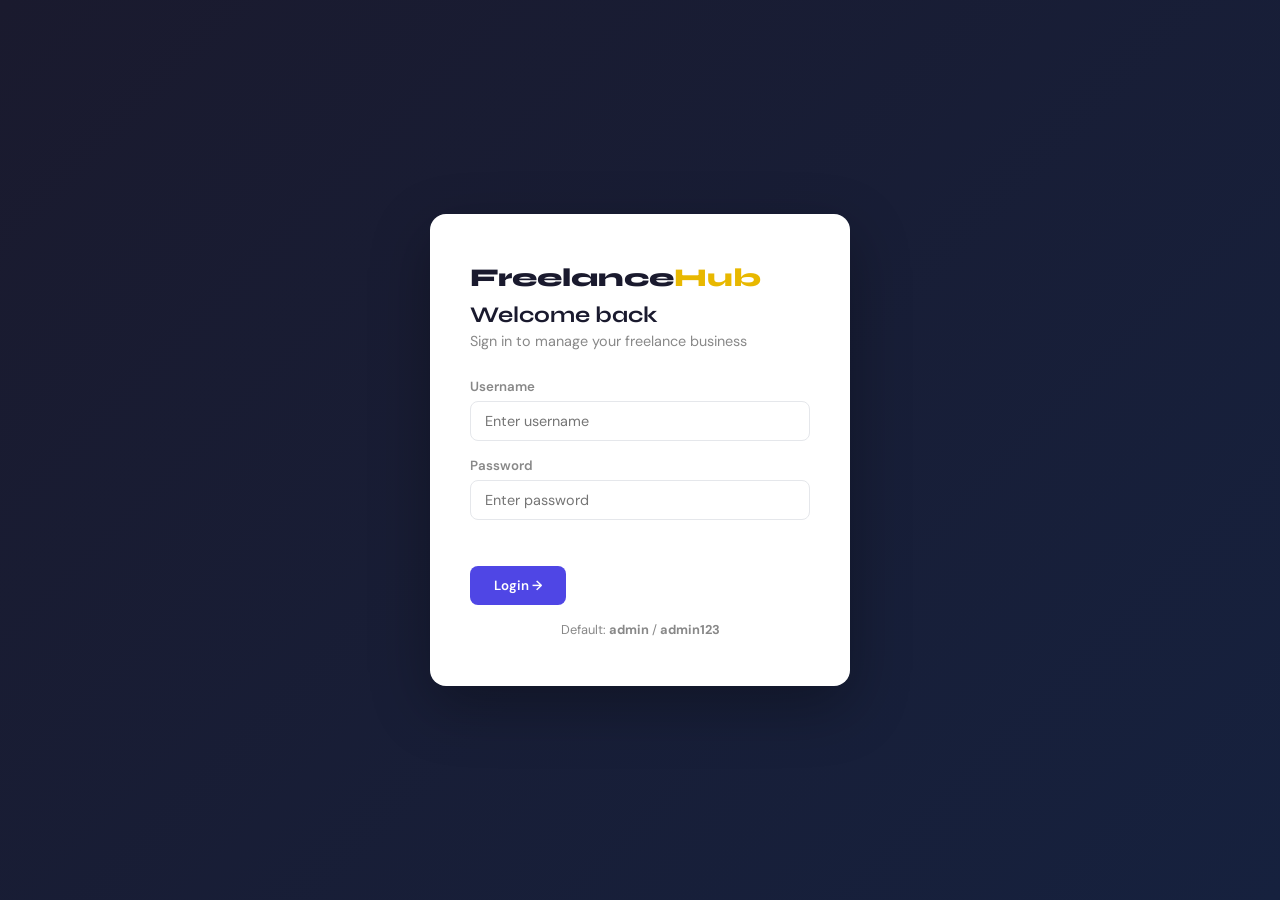
<file: frontend/index.html>
<!DOCTYPE html>
<html lang="en">

<head>
  <meta charset="UTF-8" />

  <meta
    name="viewport"
    content="width=device-width, initial-scale=1.0"
  />

  <title>Login — FreelanceHub</title>

  <link
    rel="stylesheet"
    href="style.css"
  />

  <link
    href="https://fonts.googleapis.com/css2?family=Syne:wght@700;800&family=DM+Sans:wght@400;500&display=swap"
    rel="stylesheet"
  />
</head>

<body class="auth-body">

  <div class="auth-card">

    <div class="auth-logo">
      Freelance<span>Hub</span>
    </div>

    <h2>Welcome back</h2>

    <p class="auth-sub">
      Sign in to manage your freelance business
    </p>

    <div class="form-group">

      <label>Username</label>

      <input
        type="text"
        id="username"
        placeholder="Enter username"
      />

    </div>

    <div class="form-group">

      <label>Password</label>

      <input
        type="password"
        id="password"
        placeholder="Enter password"
      />

    </div>

    <div
      id="loginErr"
      class="err-msg"
    ></div>

    <button
      class="btn-primary"
      onclick="doLogin()"
    >
      Login →
    </button>

    <p class="hint">
      Default:
      <strong>admin</strong>
      /
      <strong>admin123</strong>
    </p>

  </div>

  <script>

    // Already logged in
    if (
      localStorage.getItem("loggedIn") === "true"
    ) {
      window.location.href = "dashboard.html";
    }

    // Login function
    async function doLogin() {

      const username =
        document.getElementById("username")
        .value
        .trim();

      const password =
        document.getElementById("password")
        .value
        .trim();

      const err =
        document.getElementById("loginErr");

      err.textContent = "";

      try {

        const res = await fetch(
          "http://localhost:5000/api/login",
          {
            method: "POST",

            headers: {
              "Content-Type":
                "application/json"
            },

            body: JSON.stringify({
              username,
              password
            })
          }
        );

        const data = await res.json();

        if (data.success) {

          localStorage.setItem(
            "loggedIn",
            "true"
          );

          window.location.href =
            "dashboard.html";

        } else {

          err.textContent =
            data.message;
        }

      } catch {

        err.textContent =
          "Server error. Make sure server.js is running.";
      }
    }

    // Enter key login
    document.addEventListener(
      "keydown",
      e => {
        if (e.key === "Enter") {
          doLogin();
        }
      }
    );

  </script>

</body>
</html>
</file>
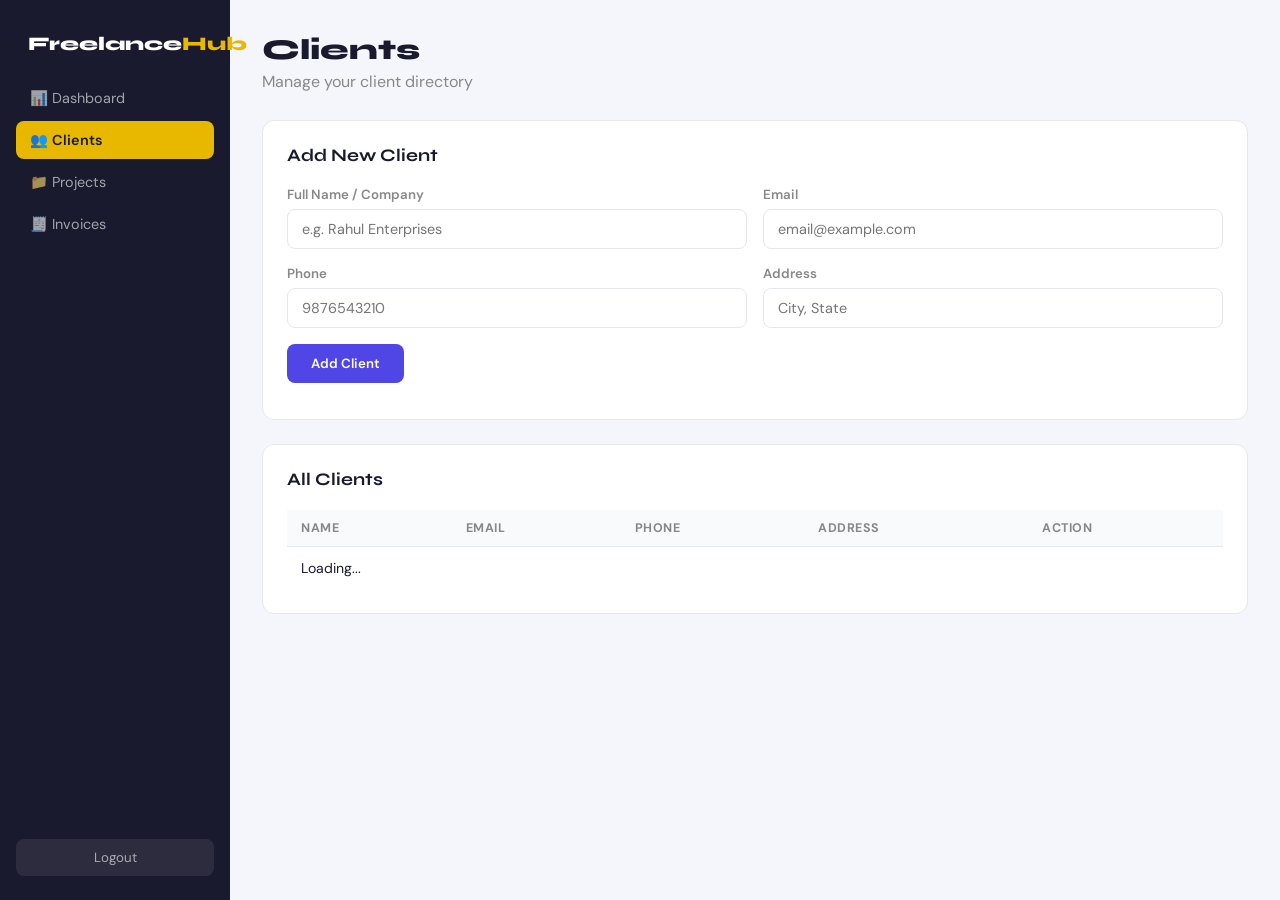
<file: frontend/clients.html>
<!DOCTYPE html>
<html lang="en">
<head>
  <meta charset="UTF-8"/>
  <meta name="viewport" content="width=device-width, initial-scale=1.0"/>
  <title>Clients — FreelanceHub</title>
  <link rel="stylesheet" href="style.css"/>
  <link href="https://fonts.googleapis.com/css2?family=Syne:wght@700;800&family=DM+Sans:wght@400;500&display=swap" rel="stylesheet"/>
</head>
<body>
  <div class="layout">
    <aside class="sidebar">
      <div class="sidebar-logo">Freelance<span>Hub</span></div>
      <nav class="sidebar-nav">
        <a href="dashboard.html" class="nav-item">📊 Dashboard</a>
        <a href="clients.html"   class="nav-item active">👥 Clients</a>
        <a href="projects.html"  class="nav-item">📁 Projects</a>
        <a href="invoices.html"  class="nav-item">🧾 Invoices</a>
      </nav>
      <button class="btn-logout" onclick="logout()">Logout</button>
    </aside>
    <main class="main">
      <div class="page-header">
        <h1>Clients</h1>
        <p>Manage your client directory</p>
      </div>

      <!-- Add Client Form -->
      <div class="section-card">
        <h2>Add New Client</h2>
        <div class="form-row">
          <div class="form-group"><label>Full Name / Company</label><input type="text" id="cName" placeholder="e.g. Rahul Enterprises"/></div>
          <div class="form-group"><label>Email</label><input type="email" id="cEmail" placeholder="email@example.com"/></div>
        </div>
        <div class="form-row">
          <div class="form-group"><label>Phone</label><input type="text" id="cPhone" placeholder="9876543210"/></div>
          <div class="form-group"><label>Address</label><input type="text" id="cAddress" placeholder="City, State"/></div>
        </div>
        <button class="btn-primary" onclick="addClient()">Add Client</button>
        <div id="clientMsg" class="form-msg"></div>
      </div>

      <!-- Clients Table -->
      <div class="section-card">
        <h2>All Clients</h2>
        <table class="data-table">
          <thead><tr><th>Name</th><th>Email</th><th>Phone</th><th>Address</th><th>Action</th></tr></thead>
          <tbody id="clientsBody"><tr><td colspan="5">Loading...</td></tr></tbody>
        </table>
      </div>
    </main>
  </div>

  <script src="app.js"></script>
  <script>
    checkAuth();
    async function loadClients() {
      const clients = await fetchData("/api/clients");
      document.getElementById("clientsBody").innerHTML = clients.length === 0
        ? `<tr><td colspan="5" style="text-align:center;color:var(--muted)">No clients yet</td></tr>`
        : clients.map(c => `<tr>
            <td><strong>${c.name}</strong></td>
            <td>${c.email}</td>
            <td>${c.phone || "-"}</td>
            <td>${c.address || "-"}</td>
            <td><button class="btn-del" onclick="deleteClient(${c.id})">Delete</button></td>
          </tr>`).join("");
    }
    async function addClient() {
      const name    = document.getElementById("cName").value.trim();
      const email   = document.getElementById("cEmail").value.trim();
      const phone   = document.getElementById("cPhone").value.trim();
      const address = document.getElementById("cAddress").value.trim();
      const msg = document.getElementById("clientMsg");
      if (!name || !email) { msg.textContent = "Name and email are required."; msg.className = "form-msg error"; return; }
      await postData("/api/clients", { name, email, phone, address });
      msg.textContent = "✅ Client added!"; msg.className = "form-msg success";
      ["cName","cEmail","cPhone","cAddress"].forEach(id => document.getElementById(id).value = "");
      loadClients();
    }
    async function deleteClient(id) {
      if (!confirm("Delete this client?")) return;
      await fetch(`/api/clients/${id}`, { method: "DELETE" });
      loadClients();
    }
    loadClients();
  </script>
</body>
</html>
</file>
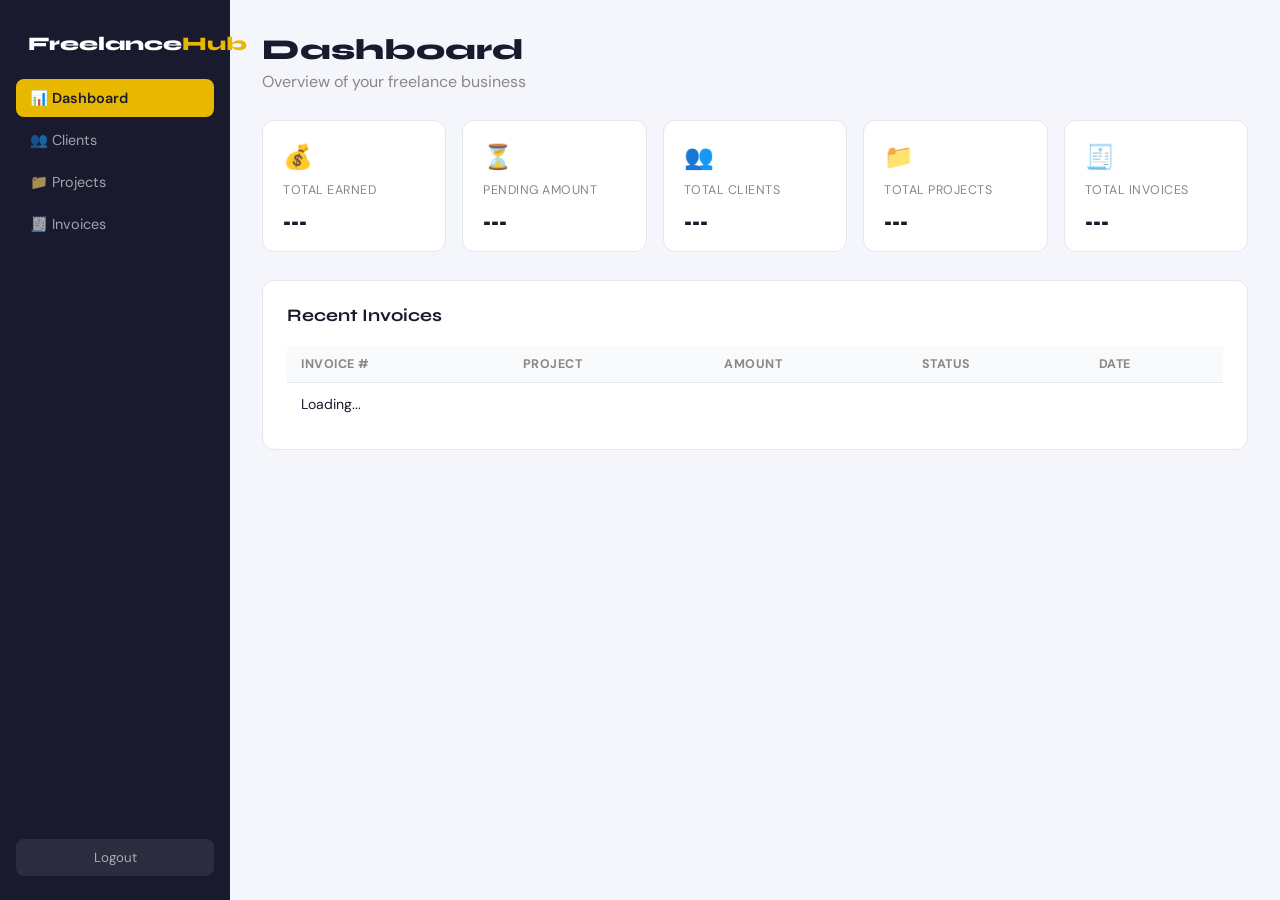
<file: frontend/dashboard.html>
<!DOCTYPE html>
<html lang="en">
<head>
  <meta charset="UTF-8"/>
  <meta name="viewport" content="width=device-width, initial-scale=1.0"/>
  <title>Dashboard — FreelanceHub</title>

  <link rel="stylesheet" href="style.css"/>

  <link href="https://fonts.googleapis.com/css2?family=Syne:wght@700;800&family=DM+Sans:wght@400;500&display=swap" rel="stylesheet"/>
</head>

<body>
  <div class="layout">

    <!-- Sidebar -->
    <aside class="sidebar">
      <div class="sidebar-logo">Freelance<span>Hub</span></div>

      <nav class="sidebar-nav">
        <a href="dashboard.html" class="nav-item active">📊 Dashboard</a>

        <a href="clients.html" class="nav-item">
          👥 Clients
        </a>

        <a href="projects.html" class="nav-item">
          📁 Projects
        </a>

        <!-- FIXED HERE -->
        <a href="invoice.html" class="nav-item">
          🧾 Invoices
        </a>
      </nav>

      <button class="btn-logout" onclick="logout()">
        Logout
      </button>
    </aside>

    <!-- Main -->
    <main class="main">

      <div class="page-header">
        <h1>Dashboard</h1>
        <p>Overview of your freelance business</p>
      </div>

      <!-- Stats -->
      <div class="stats-grid">

        <div class="stat-card">
          <div class="stat-icon">💰</div>
          <div class="stat-label">Total Earned</div>
          <div class="stat-val" id="statEarnings">...</div>
        </div>

        <div class="stat-card">
          <div class="stat-icon">⏳</div>
          <div class="stat-label">Pending Amount</div>
          <div class="stat-val" id="statPending">...</div>
        </div>

        <div class="stat-card">
          <div class="stat-icon">👥</div>
          <div class="stat-label">Total Clients</div>
          <div class="stat-val" id="statClients">...</div>
        </div>

        <div class="stat-card">
          <div class="stat-icon">📁</div>
          <div class="stat-label">Total Projects</div>
          <div class="stat-val" id="statProjects">...</div>
        </div>

        <div class="stat-card">
          <div class="stat-icon">🧾</div>
          <div class="stat-label">Total Invoices</div>
          <div class="stat-val" id="statInvoices">...</div>
        </div>

      </div>

      <!-- Recent Invoices -->
      <div class="section-card">

        <h2>Recent Invoices</h2>

        <table class="data-table">

          <thead>
            <tr>
              <th>Invoice #</th>
              <th>Project</th>
              <th>Amount</th>
              <th>Status</th>
              <th>Date</th>
            </tr>
          </thead>

          <tbody id="recentBody">
            <tr>
              <td colspan="5">Loading...</td>
            </tr>
          </tbody>

        </table>

      </div>

    </main>
  </div>

  <script src="app.js"></script>

  <script>

    checkAuth();

    async function loadDashboard() {

      const stats = await fetchData("http://localhost:5000/api/stats");

      document.getElementById("statEarnings").textContent =
        "₹" + stats.totalEarnings.toLocaleString("en-IN");

      document.getElementById("statPending").textContent =
        "₹" + stats.pending.toLocaleString("en-IN");

      document.getElementById("statClients").textContent =
        stats.totalClients;

      document.getElementById("statProjects").textContent =
        stats.totalProjects;

      document.getElementById("statInvoices").textContent =
        stats.totalInvoices;

      const invoices =
        await fetchData("http://localhost:5000/api/invoices");

      const clients =
        await fetchData("http://localhost:5000/api/clients");

      const tbody = document.getElementById("recentBody");

      tbody.innerHTML = invoices.slice(-5).reverse().map(inv => {

        const client =
          clients.find(c => c.id === inv.clientId);

        return `
          <tr>
            <td>${inv.invoiceNumber}</td>

            <td>${inv.projectTitle}</td>

            <td>
              ₹${inv.total.toLocaleString("en-IN")}
            </td>

            <td>
              <span class="badge ${inv.status === 'Paid'
                ? 'badge-green'
                : 'badge-yellow'}">
                ${inv.status}
              </span>
            </td>

            <td>${inv.date}</td>
          </tr>
        `;
      }).join("");
    }

    loadDashboard();

  </script>

</body>
</html>
</file>
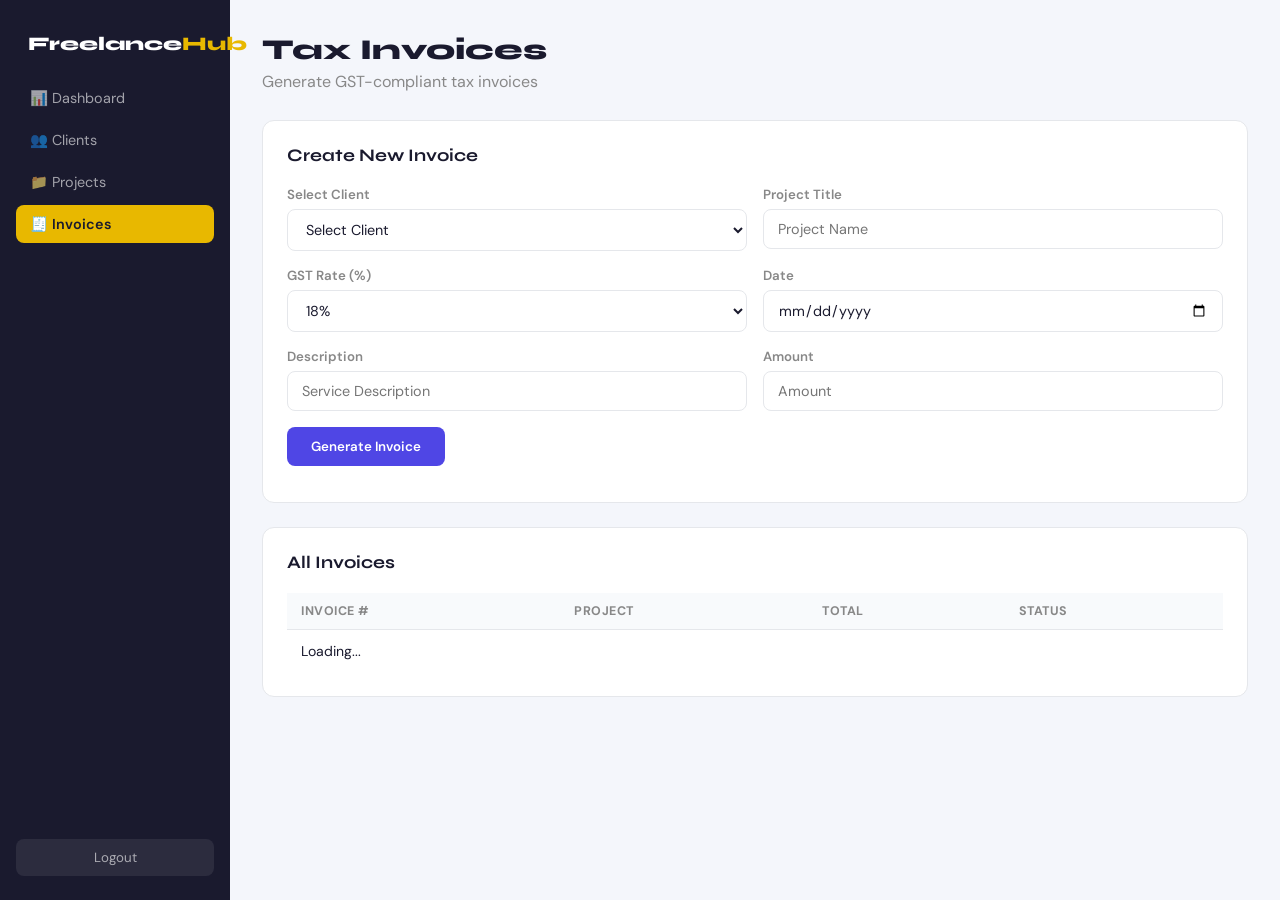
<file: frontend/invoice.html>
<!DOCTYPE html>
<html lang="en">
<head>
  <meta charset="UTF-8"/>
  <meta name="viewport" content="width=device-width, initial-scale=1.0"/>
  <title>Invoices — FreelanceHub</title>

  <link rel="stylesheet" href="style.css"/>

  <link href="https://fonts.googleapis.com/css2?family=Syne:wght@700;800&family=DM+Sans:wght@400;500&display=swap" rel="stylesheet"/>
</head>

<body>

  <div class="layout">

    <!-- Sidebar -->
    <aside class="sidebar">

      <div class="sidebar-logo">
        Freelance<span>Hub</span>
      </div>

      <nav class="sidebar-nav">

        <a href="dashboard.html" class="nav-item">
          📊 Dashboard
        </a>

        <a href="clients.html" class="nav-item">
          👥 Clients
        </a>

        <a href="projects.html" class="nav-item">
          📁 Projects
        </a>

        <!-- FIXED -->
        <a href="invoice.html" class="nav-item active">
          🧾 Invoices
        </a>

      </nav>

      <button class="btn-logout" onclick="logout()">
        Logout
      </button>

    </aside>

    <!-- Main -->
    <main class="main">

      <div class="page-header">
        <h1>Tax Invoices</h1>
        <p>Generate GST-compliant tax invoices</p>
      </div>

      <!-- Create Invoice -->
      <div class="section-card">

        <h2>Create New Invoice</h2>

        <div class="form-row">

          <div class="form-group">
            <label>Select Client</label>

            <select id="invClient">
              <option value="">Select Client</option>
            </select>
          </div>

          <div class="form-group">
            <label>Project Title</label>

            <input
              type="text"
              id="invProject"
              placeholder="Project Name"
            />
          </div>

        </div>

        <div class="form-row">

          <div class="form-group">
            <label>GST Rate (%)</label>

            <select id="invGst">
              <option value="0">0%</option>
              <option value="5">5%</option>
              <option value="12">12%</option>
              <option value="18" selected>18%</option>
            </select>
          </div>

          <div class="form-group">
            <label>Date</label>

            <input type="date" id="invDate"/>
          </div>

        </div>

        <div class="form-row">

          <div class="form-group">
            <label>Description</label>

            <input
              type="text"
              id="itemDesc"
              placeholder="Service Description"
            />
          </div>

          <div class="form-group">
            <label>Amount</label>

            <input
              type="number"
              id="itemAmount"
              placeholder="Amount"
            />
          </div>

        </div>

        <button class="btn-primary" onclick="createInvoice()">
          Generate Invoice
        </button>

        <div id="invMsg" class="form-msg"></div>

      </div>

      <!-- Invoice Table -->
      <div class="section-card">

        <h2>All Invoices</h2>

        <table class="data-table">

          <thead>
            <tr>
              <th>Invoice #</th>
              <th>Project</th>
              <th>Total</th>
              <th>Status</th>
            </tr>
          </thead>

          <tbody id="invoicesBody">
            <tr>
              <td colspan="4">
                Loading...
              </td>
            </tr>
          </tbody>

        </table>

      </div>

    </main>

  </div>

  <script src="app.js"></script>

  <script>

    checkAuth();

    let allClients = [];

    // INIT
    async function init() {

      allClients =
        await fetchData(
          "http://localhost:5000/api/clients"
        );

      const sel =
        document.getElementById("invClient");

      allClients.forEach(client => {

        sel.innerHTML += `
          <option value="${client.id}">
            ${client.name}
          </option>
        `;
      });

      document.getElementById("invDate").value =
        new Date().toISOString().split("T")[0];

      loadInvoices();
    }

    // CREATE INVOICE
    async function createInvoice() {

      const clientId =
        document.getElementById("invClient").value;

      const projectTitle =
        document.getElementById("invProject").value;

      const gstRate =
        document.getElementById("invGst").value;

      const date =
        document.getElementById("invDate").value;

      const description =
        document.getElementById("itemDesc").value;

      const amount =
        parseFloat(
          document.getElementById("itemAmount").value
        );

      const msg =
        document.getElementById("invMsg");

      if (
        !clientId ||
        !projectTitle ||
        !description ||
        !amount
      ) {
        msg.textContent =
          "Please fill all fields.";

        return;
      }

      const invoiceData = {

        clientId,

        projectTitle,

        items: [
          {
            description,
            quantity: 1,
            rate: amount
          }
        ],

        gstRate,

        date,

        status: "Unpaid",

        freelancer: {
          name: "Admin"
        }
      };

      const res = await postData(
        "http://localhost:5000/api/invoices",
        invoiceData
      );

      msg.textContent =
        `Invoice ${res.invoiceNumber} created successfully`;

      loadInvoices();
    }

    // LOAD INVOICES
    async function loadInvoices() {

      const invoices =
        await fetchData(
          "http://localhost:5000/api/invoices"
        );

      const tbody =
        document.getElementById("invoicesBody");

      if (invoices.length === 0) {

        tbody.innerHTML = `
          <tr>
            <td colspan="4">
              No invoices found
            </td>
          </tr>
        `;

        return;
      }

      tbody.innerHTML =
        invoices.map(inv => `
          <tr>

            <td>${inv.invoiceNumber}</td>

            <td>${inv.projectTitle}</td>

            <td>
              ₹${inv.total.toLocaleString("en-IN")}
            </td>

            <td>${inv.status}</td>

          </tr>
        `).join("");
    }

    init();

  </script>

</body>
</html>
</file>
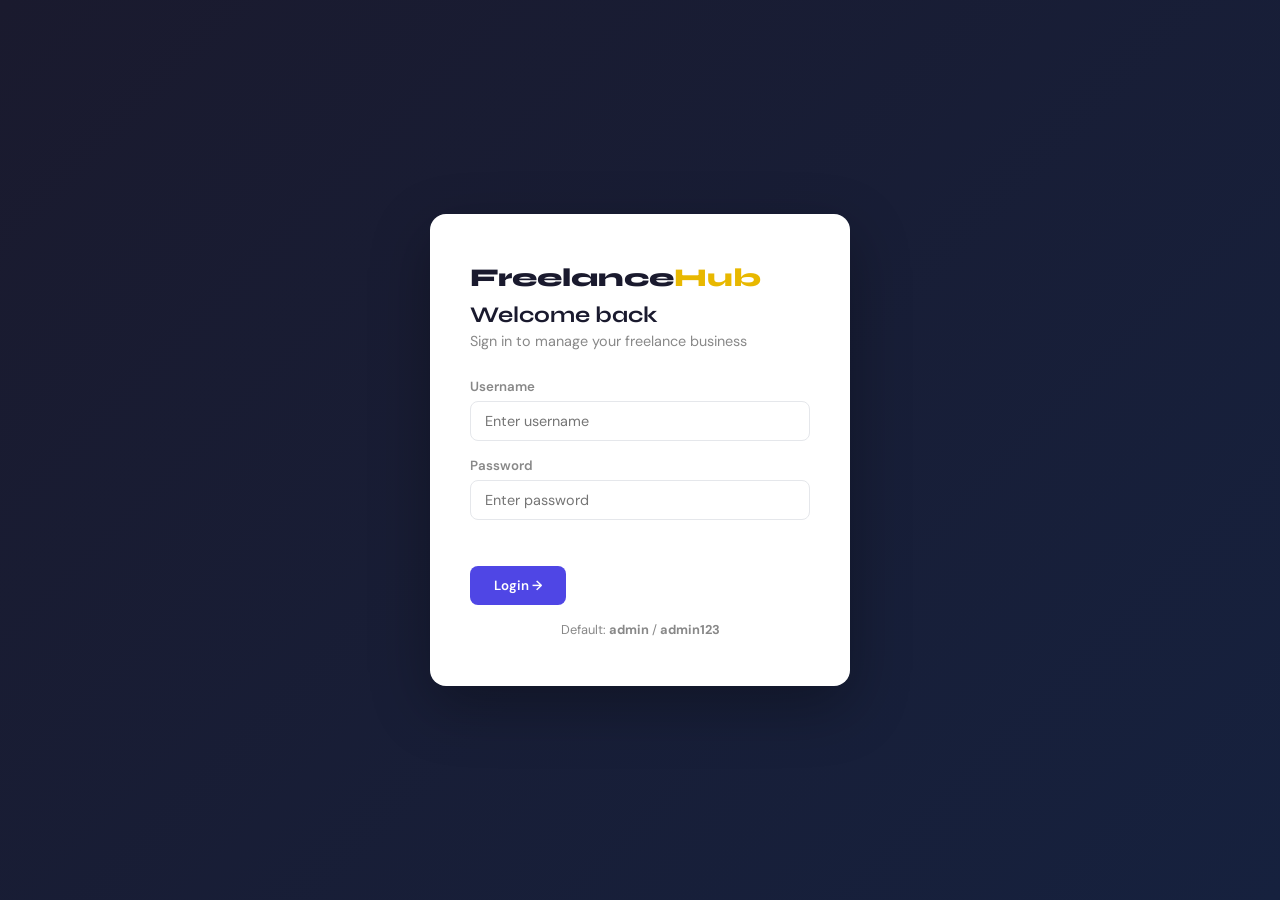
<file: frontend/login.html>
<!DOCTYPE html>
<html lang="en">

<head>
  <meta charset="UTF-8" />

  <meta
    name="viewport"
    content="width=device-width, initial-scale=1.0"
  />

  <title>Login — FreelanceHub</title>

  <link
    rel="stylesheet"
    href="style.css"
  />

  <link
    href="https://fonts.googleapis.com/css2?family=Syne:wght@700;800&family=DM+Sans:wght@400;500&display=swap"
    rel="stylesheet"
  />
</head>

<body class="auth-body">

  <div class="auth-card">

    <div class="auth-logo">
      Freelance<span>Hub</span>
    </div>

    <h2>Welcome back</h2>

    <p class="auth-sub">
      Sign in to manage your freelance business
    </p>

    <div class="form-group">

      <label>Username</label>

      <input
        type="text"
        id="username"
        placeholder="Enter username"
      />

    </div>

    <div class="form-group">

      <label>Password</label>

      <input
        type="password"
        id="password"
        placeholder="Enter password"
      />

    </div>

    <div
      id="loginErr"
      class="err-msg"
    ></div>

    <button
      class="btn-primary"
      onclick="doLogin()"
    >
      Login →
    </button>

    <p class="hint">
      Default:
      <strong>admin</strong>
      /
      <strong>admin123</strong>
    </p>

  </div>

  <script>

    // Already logged in
    if (
      localStorage.getItem("loggedIn") === "true"
    ) {
      window.location.href = "dashboard.html";
    }

    // Login function
    async function doLogin() {

      const username =
        document.getElementById("username")
        .value
        .trim();

      const password =
        document.getElementById("password")
        .value
        .trim();

      const err =
        document.getElementById("loginErr");

      err.textContent = "";

      try {

        const res = await fetch(
          "http://localhost:5000/api/login",
          {
            method: "POST",

            headers: {
              "Content-Type":
                "application/json"
            },

            body: JSON.stringify({
              username,
              password
            })
          }
        );

        const data = await res.json();

        if (data.success) {

          localStorage.setItem(
            "loggedIn",
            "true"
          );

          window.location.href =
            "dashboard.html";

        } else {

          err.textContent =
            data.message;
        }

      } catch {

        err.textContent =
          "Server error. Make sure server.js is running.";
      }
    }

    // Enter key login
    document.addEventListener(
      "keydown",
      e => {
        if (e.key === "Enter") {
          doLogin();
        }
      }
    );

  </script>

</body>
</html>
</file>
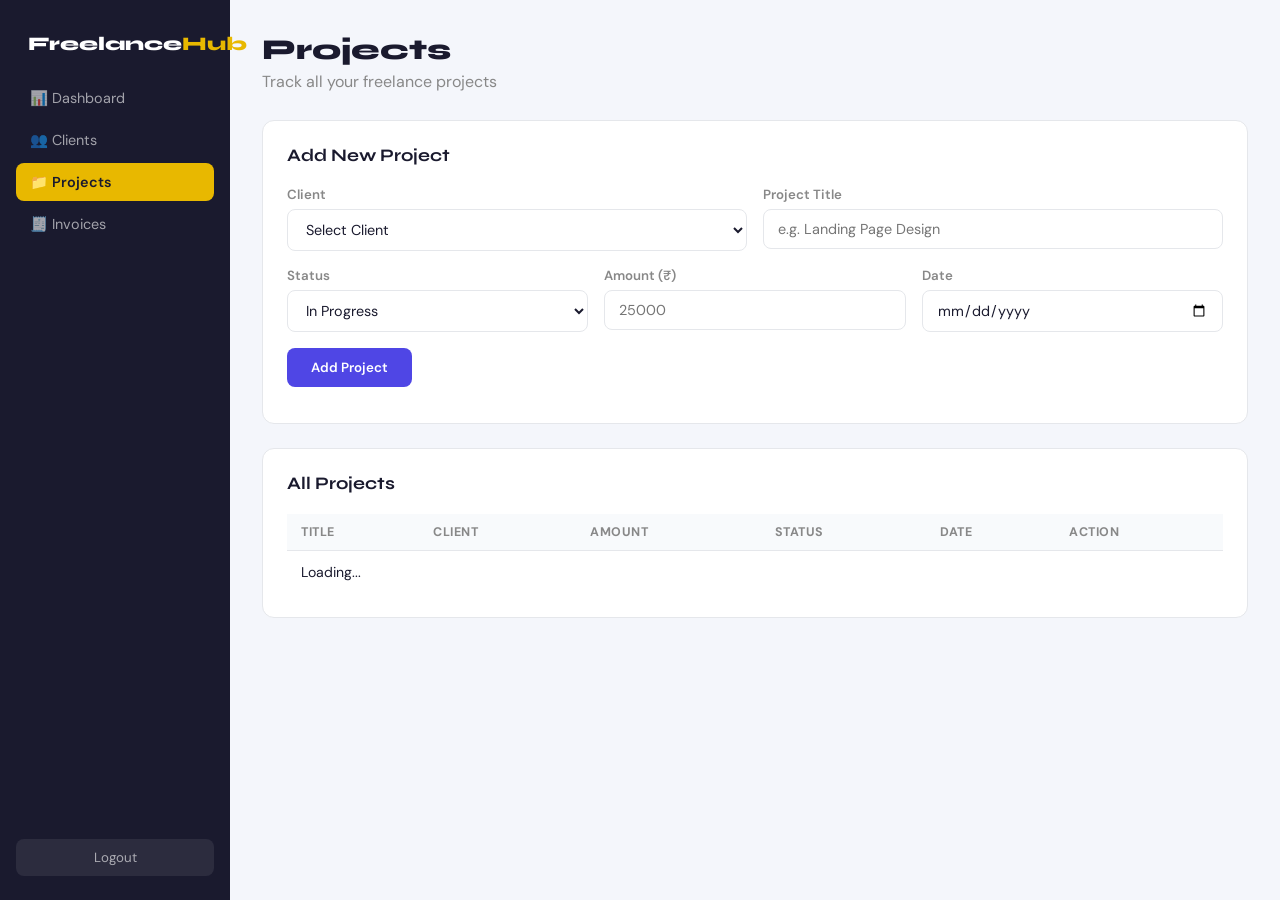
<file: frontend/projects.html>
<!DOCTYPE html>
<html lang="en">
<head>
  <meta charset="UTF-8"/>
  <meta name="viewport" content="width=device-width, initial-scale=1.0"/>
  <title>Projects — FreelanceHub</title>
  <link rel="stylesheet" href="style.css"/>
  <link href="https://fonts.googleapis.com/css2?family=Syne:wght@700;800&family=DM+Sans:wght@400;500&display=swap" rel="stylesheet"/>
</head>
<body>
  <div class="layout">
    <aside class="sidebar">
      <div class="sidebar-logo">Freelance<span>Hub</span></div>
      <nav class="sidebar-nav">
        <a href="dashboard.html" class="nav-item">📊 Dashboard</a>
        <a href="clients.html"   class="nav-item">👥 Clients</a>
        <a href="projects.html"  class="nav-item active">📁 Projects</a>
        <a href="invoices.html"  class="nav-item">🧾 Invoices</a>
      </nav>
      <button class="btn-logout" onclick="logout()">Logout</button>
    </aside>
    <main class="main">
      <div class="page-header">
        <h1>Projects</h1>
        <p>Track all your freelance projects</p>
      </div>

      <div class="section-card">
        <h2>Add New Project</h2>
        <div class="form-row">
          <div class="form-group">
            <label>Client</label>
            <select id="pClient"><option value="">Select Client</option></select>
          </div>
          <div class="form-group"><label>Project Title</label><input type="text" id="pTitle" placeholder="e.g. Landing Page Design"/></div>
        </div>
        <div class="form-row">
          <div class="form-group">
            <label>Status</label>
            <select id="pStatus">
              <option>In Progress</option>
              <option>Completed</option>
              <option>On Hold</option>
            </select>
          </div>
          <div class="form-group"><label>Amount (₹)</label><input type="number" id="pAmount" placeholder="25000"/></div>
          <div class="form-group"><label>Date</label><input type="date" id="pDate"/></div>
        </div>
        <button class="btn-primary" onclick="addProject()">Add Project</button>
        <div id="projMsg" class="form-msg"></div>
      </div>

      <div class="section-card">
        <h2>All Projects</h2>
        <table class="data-table">
          <thead><tr><th>Title</th><th>Client</th><th>Amount</th><th>Status</th><th>Date</th><th>Action</th></tr></thead>
          <tbody id="projectsBody"><tr><td colspan="6">Loading...</td></tr></tbody>
        </table>
      </div>
    </main>
  </div>

  <script src="app.js"></script>
  <script>
    checkAuth();
    let allClients = [];
    async function init() {
      allClients = await fetchData("/api/clients");
      const sel = document.getElementById("pClient");
      allClients.forEach(c => sel.innerHTML += `<option value="${c.id}">${c.name}</option>`);
      document.getElementById("pDate").value = new Date().toISOString().split("T")[0];
      loadProjects();
    }
    async function loadProjects() {
      const projects = await fetchData("/api/projects");
      document.getElementById("projectsBody").innerHTML = projects.length === 0
        ? `<tr><td colspan="6" style="text-align:center;color:var(--muted)">No projects yet</td></tr>`
        : projects.map(p => {
            const client = allClients.find(c => c.id === p.clientId);
            return `<tr>
              <td><strong>${p.title}</strong></td>
              <td>${client ? client.name : "Unknown"}</td>
              <td>₹${parseFloat(p.amount).toLocaleString("en-IN")}</td>
              <td><span class="badge ${p.status === 'Completed' ? 'badge-green' : p.status === 'In Progress' ? 'badge-blue' : 'badge-yellow'}">${p.status}</span></td>
              <td>${p.date}</td>
              <td><button class="btn-del" onclick="deleteProject(${p.id})">Delete</button></td>
            </tr>`;
          }).join("");
    }
    async function addProject() {
      const clientId = document.getElementById("pClient").value;
      const title    = document.getElementById("pTitle").value.trim();
      const status   = document.getElementById("pStatus").value;
      const amount   = document.getElementById("pAmount").value;
      const date     = document.getElementById("pDate").value;
      const msg = document.getElementById("projMsg");
      if (!clientId || !title || !amount) { msg.textContent = "All fields required."; msg.className = "form-msg error"; return; }
      await postData("/api/projects", { clientId, title, status, amount, date });
      msg.textContent = "✅ Project added!"; msg.className = "form-msg success";
      loadProjects();
    }
    async function deleteProject(id) {
      if (!confirm("Delete this project?")) return;
      await fetch(`/api/projects/${id}`, { method: "DELETE" });
      loadProjects();
    }
    init();
  </script>
</body>
</html>
</file>
<file: frontend/style.css>
*, *::before, *::after { margin:0; padding:0; box-sizing:border-box; }
:root {
  --bg: #f4f6fb;
  --surface: #ffffff;
  --sidebar: #1a1a2e;
  --accent: #e8b800;
  --accent2: #4f46e5;
  --text: #1a1a2e;
  --muted: #888;
  --border: #e5e7eb;
  --radius: 12px;
  --font-head: 'Syne', sans-serif;
  --font-body: 'DM Sans', sans-serif;
}
body { font-family: var(--font-body); background: var(--bg); color: var(--text); min-height:100vh; }

/* Auth */
.auth-body { display:flex; align-items:center; justify-content:center; min-height:100vh; background: linear-gradient(135deg,#1a1a2e,#16213e); }
.auth-card { background:#fff; border-radius:16px; padding:48px 40px; width:100%; max-width:420px; box-shadow:0 20px 60px rgba(0,0,0,0.3); }
.auth-logo { font-family:var(--font-head); font-size:1.6rem; font-weight:800; margin-bottom:8px; }
.auth-logo span { color:var(--accent); }
.auth-card h2 { font-family:var(--font-head); font-size:1.4rem; margin-bottom:4px; }
.auth-sub { color:var(--muted); font-size:0.9rem; margin-bottom:28px; }
.err-msg { color:#dc2626; font-size:0.85rem; margin-bottom:12px; min-height:18px; }
.hint { text-align:center; margin-top:16px; font-size:0.8rem; color:var(--muted); }

/* Layout */
.layout { display:flex; min-height:100vh; }

/* Sidebar */
.sidebar { width:230px; background:var(--sidebar); display:flex; flex-direction:column; padding:24px 16px; position:fixed; height:100vh; }
.sidebar-logo { font-family:var(--font-head); font-size:1.2rem; font-weight:800; color:#fff; padding:8px 12px 24px; }
.sidebar-logo span { color:var(--accent); }
.sidebar-nav { display:flex; flex-direction:column; gap:4px; flex:1; }
.nav-item { text-decoration:none; color:rgba(255,255,255,0.6); padding:10px 14px; border-radius:8px; font-size:0.9rem; transition:all 0.2s; }
.nav-item:hover, .nav-item.active { background:rgba(255,255,255,0.1); color:#fff; }
.nav-item.active { background:var(--accent); color:#1a1a2e; font-weight:600; }
.btn-logout { background:rgba(255,255,255,0.08); color:rgba(255,255,255,0.6); border:none; border-radius:8px; padding:10px; cursor:pointer; font-family:var(--font-body); transition:all 0.2s; }
.btn-logout:hover { background:rgba(220,38,38,0.3); color:#fff; }

/* Main */
.main { margin-left:230px; flex:1; padding:32px; }
.page-header { margin-bottom:28px; }
.page-header h1 { font-family:var(--font-head); font-size:1.8rem; font-weight:800; }
.page-header p { color:var(--muted); margin-top:4px; }

/* Stats */
.stats-grid { display:grid; grid-template-columns:repeat(auto-fill,minmax(180px,1fr)); gap:16px; margin-bottom:28px; }
.stat-card { background:var(--surface); border-radius:var(--radius); padding:20px; border:1px solid var(--border); }
.stat-icon { font-size:1.5rem; margin-bottom:10px; }
.stat-label { font-size:0.78rem; color:var(--muted); text-transform:uppercase; letter-spacing:0.5px; margin-bottom:6px; }
.stat-val { font-family:var(--font-head); font-size:1.4rem; font-weight:800; }

/* Section Card */
.section-card { background:var(--surface); border:1px solid var(--border); border-radius:var(--radius); padding:24px; margin-bottom:24px; }
.section-card h2 { font-family:var(--font-head); font-size:1.1rem; font-weight:700; margin-bottom:20px; }
.sub-heading { font-size:0.85rem; font-weight:600; color:var(--muted); text-transform:uppercase; letter-spacing:0.5px; margin:20px 0 12px; border-top:1px solid var(--border); padding-top:16px; }

/* Form */
.form-group { margin-bottom:16px; }
.form-group label { display:block; font-size:0.83rem; font-weight:600; color:var(--muted); margin-bottom:6px; }
.form-group input, .form-group select, .form-group textarea {
  width:100%; padding:10px 14px; border:1px solid var(--border); border-radius:8px;
  font-family:var(--font-body); font-size:0.9rem; color:var(--text); outline:none; background:#fff; transition:border 0.2s;
}
.form-group input:focus, .form-group select:focus, .form-group textarea:focus { border-color:var(--accent2); }
.form-row { display:grid; grid-template-columns:repeat(auto-fit,minmax(200px,1fr)); gap:16px; }
.form-msg { margin-top:12px; font-size:0.88rem; }
.form-msg.success { color:#16a34a; }
.form-msg.error   { color:#dc2626; }

/* Buttons */
.btn-primary { background:var(--accent2); color:#fff; border:none; border-radius:8px; padding:11px 24px; font-weight:600; font-family:var(--font-body); cursor:pointer; transition:opacity 0.2s; }
.btn-primary:hover { opacity:0.85; }
.btn-secondary { background:var(--bg); color:var(--text); border:1px solid var(--border); border-radius:8px; padding:11px 24px; font-weight:600; font-family:var(--font-body); cursor:pointer; transition:all 0.2s; }
.btn-secondary:hover { border-color:var(--accent2); color:var(--accent2); }
.btn-del { background:#fee2e2; color:#dc2626; border:none; border-radius:6px; padding:6px 12px; cursor:pointer; font-size:0.8rem; }
.btn-del:hover { background:#fecaca; }

/* Table */
.data-table { width:100%; border-collapse:collapse; font-size:0.88rem; }
.data-table thead tr { background:#f8fafc; }
.data-table th { padding:10px 14px; text-align:left; font-size:0.78rem; text-transform:uppercase; letter-spacing:0.5px; color:var(--muted); border-bottom:1px solid var(--border); }
.data-table td { padding:12px 14px; border-bottom:1px solid var(--border); }
.data-table tr:last-child td { border-bottom:none; }

/* Badge */
.badge { display:inline-block; padding:3px 10px; border-radius:20px; font-size:0.75rem; font-weight:600; }
.badge-green  { background:#d1fae5; color:#065f46; }
.badge-yellow { background:#fef3c7; color:#92400e; }
.badge-blue   { background:#dbeafe; color:#1e40af; }

/* Invoice Items */
.item-row { display:grid; grid-template-columns:1fr 80px 120px 40px; gap:10px; margin-bottom:10px; align-items:center; }
.item-row input { padding:8px 12px; border:1px solid var(--border); border-radius:8px; font-family:var(--font-body); font-size:0.88rem; }

/* Totals */
.totals-box { background:#f8fafc; border-radius:8px; padding:16px; margin-top:20px; max-width:320px; margin-left:auto; }
.total-row { display:flex; justify-content:space-between; padding:6px 0; font-size:0.9rem; border-bottom:1px solid var(--border); }
.total-row.grand { font-family:var(--font-head); font-size:1.1rem; font-weight:800; border:none; padding-top:10px; }

/* Modal */
.modal { position:fixed; inset:0; background:rgba(0,0,0,0.5); z-index:200; display:flex; align-items:center; justify-content:center; padding:20px; }
.modal.hidden { display:none; }
.modal-box { background:#fff; border-radius:12px; padding:28px; max-width:780px; width:100%; max-height:90vh; overflow-y:auto; }

@media print {
  .sidebar, .main > *:not(#printModal), .modal-box > div:last-child { display:none !important; }
  .modal { position:static; background:none; padding:0; }
  .modal-box { box-shadow:none; padding:0; max-height:none; }
}
</file>
